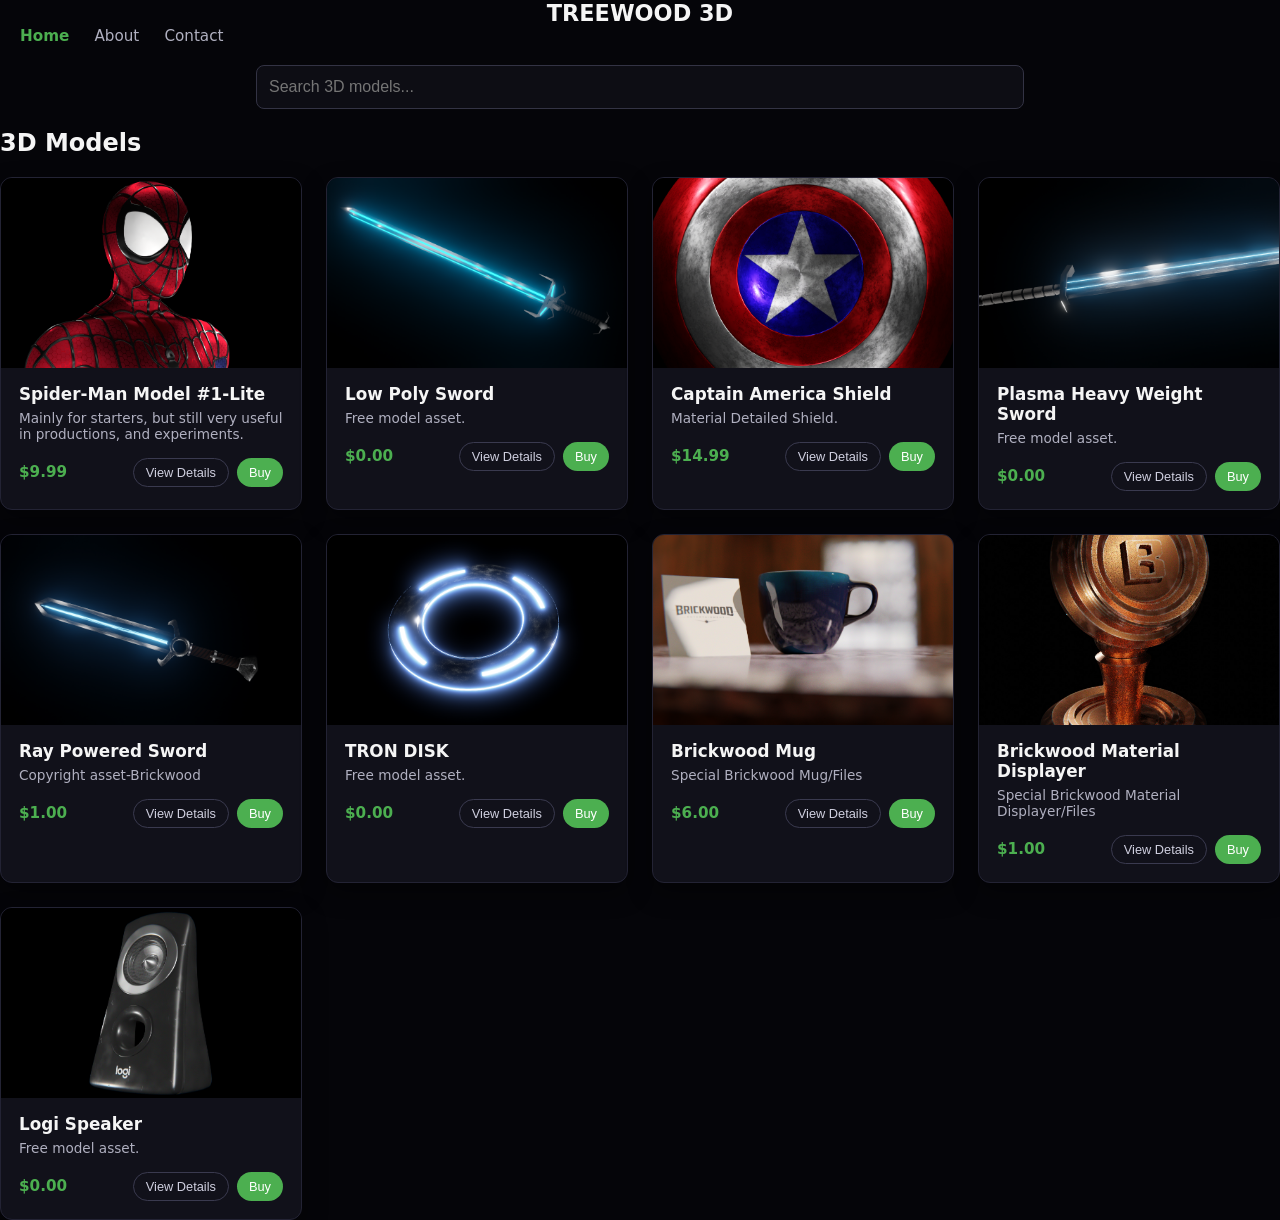
<file: index.html>
<!DOCTYPE html>
<html lang="en">
<head>
  <meta charset="UTF-8" />
  <meta name="viewport" content="width=device-width, initial-scale=1.0" />
  <title>TREEWOOD 3D - Home</title>
  <link rel="stylesheet" href="styles.css" />
</head>
<body>

  <!-- HEADER -->
  <header class="header">
    <h1 class="logo">TREEWOOD 3D</h1>
    <nav class="nav">
      <a href="index.html" class="active">Home</a>
      <a href="about.html">About</a>
      <a href="contact.html">Contact</a>
    </nav>
  </header>

  <!-- SEARCH BAR -->
  <div class="search-container">
    <input 
      type="text" 
      id="search-input" 
      placeholder="Search 3D models..."
    />
  </div>

  <!-- MAIN CONTENT -->
  <main class="container">
    <h2 class="section-title">3D Models</h2>

    <div id="gallery" class="gallery"></div>
  </main>

  <!-- SCRIPT FOR PRODUCT CARDS + SEARCH -->
  <script src="script.js"></script>

</body>
</html>
</file>
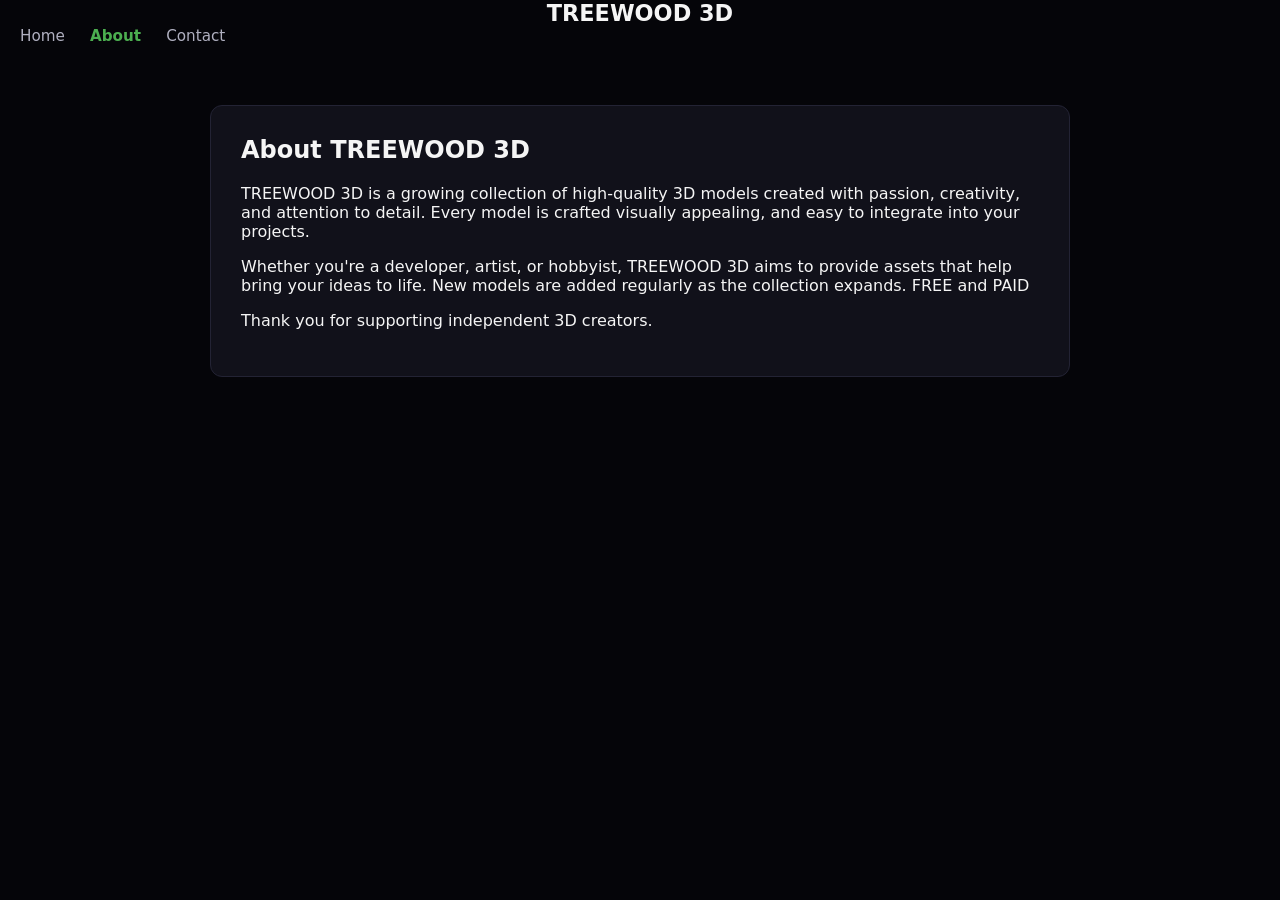
<file: about.html>
<!DOCTYPE html>
<html lang="en">
<head>
  <meta charset="UTF-8" />
  <meta name="viewport" content="width=device-width, initial-scale=1.0" />
  <title>About - TREEWOOD 3D</title>
  <link rel="stylesheet" href="styles.css" />
</head>
<body>

  <header class="header">
    <h1 class="logo">TREEWOOD 3D</h1>
    <nav class="nav">
      <a href="index.html">Home</a>
      <a href="about.html" class="active">About</a>
      <a href="contact.html">Contact</a>
    </nav>
  </header>

  <main class="page-container">
    <section class="page-box">
      <h2>About TREEWOOD 3D</h2>
      <p>
        TREEWOOD 3D is a growing collection of high‑quality 3D models created with passion, creativity, 
        and attention to detail. Every model is crafted visually appealing, and easy 
        to integrate into your projects.
      </p>

      <p>
        Whether you're a developer, artist, or hobbyist, TREEWOOD 3D aims to provide assets that help 
        bring your ideas to life. New models are added regularly as the collection expands. FREE and PAID
      </p>

      <p>
        Thank you for supporting independent 3D creators.
      </p>
    </section>
  </main>

</body>
</html>
</file>
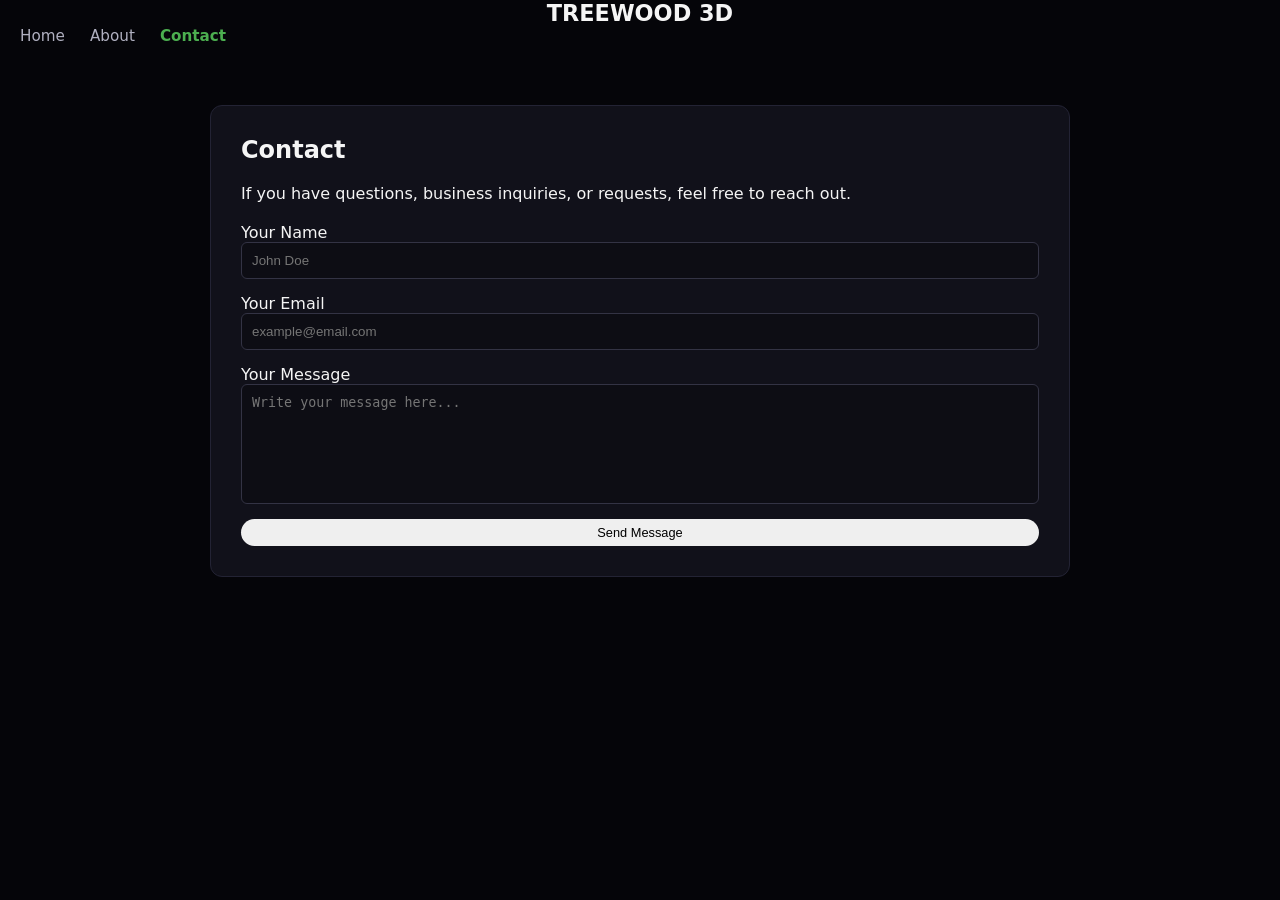
<file: contact.html>
<!DOCTYPE html>
<html lang="en">
<head>
  <meta charset="UTF-8" />
  <meta name="viewport" content="width=device-width, initial-scale=1.0" />
  <title>Contact - TREEWOOD 3D</title>
  <link rel="stylesheet" href="styles.css" />
</head>
<body>

  <header class="header">
    <h1 class="logo">TREEWOOD 3D</h1>
    <nav class="nav">
      <a href="index.html">Home</a>
      <a href="about.html">About</a>
      <a href="contact.html" class="active">Contact</a>
    </nav>
  </header>

  <main class="page-container">
    <section class="page-box">
      <h2>Contact</h2>
      <p>If you have questions, business inquiries, or requests, feel free to reach out.</p>

      <!-- CONTACT FORM WITH YOUR FORMSPREE URL -->
      <form class="contact-form" action="https://formspree.io/f/mykbdpyz" method="POST">

        <!-- Email subject line -->
        <input type="hidden" name="_subject" value="New message from TREEWOOD 3D" />

        <label>Your Name</label>
        <input type="text" name="name" placeholder="John Doe" required />

        <label>Your Email</label>
        <input type="email" name="email" placeholder="example@email.com" required />

        <label>Your Message</label>
        <textarea name="message" placeholder="Write your message here..." required></textarea>

        <button type="submit" class="btn">Send Message</button>
      </form>
    </section>
  </main>

</body>
</html>
</file>
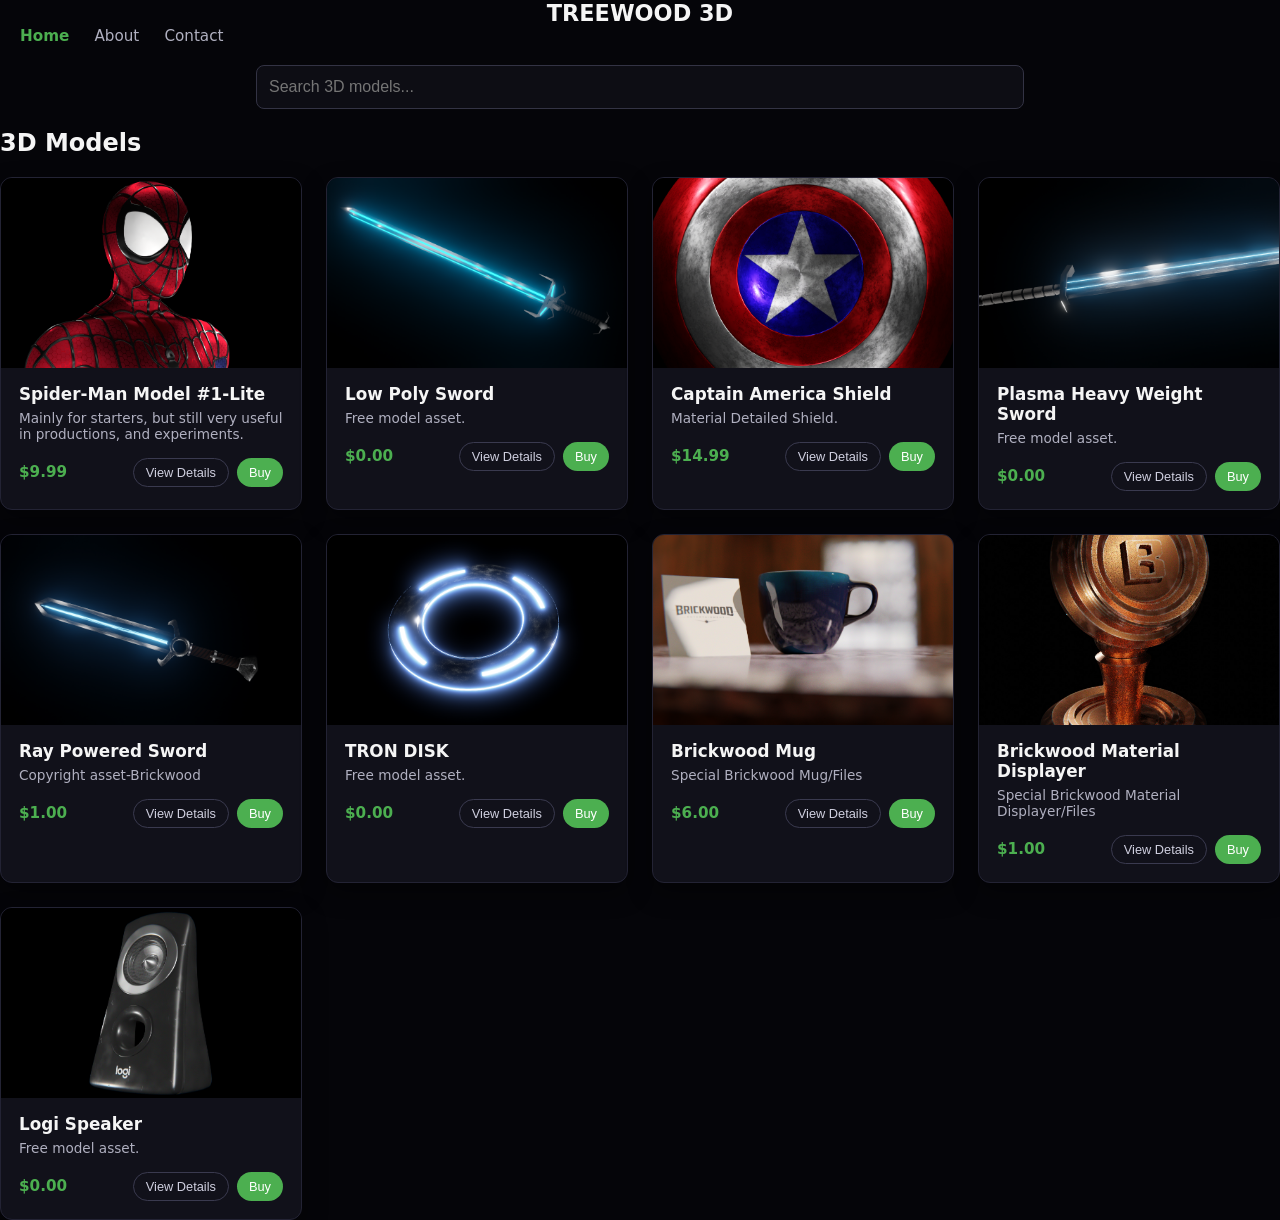
<file: download.html>
<!DOCTYPE html>
<html lang="en">
<head>
  <meta charset="UTF-8" />
  <meta name="viewport" content="width=device-width, initial-scale=1.0" />
  <title>Download Your Model</title>
  <link rel="stylesheet" href="download.css" />
</head>
<body>

  <div class="container">
    <h1>Your Download is Ready</h1>
    <p>Click the button below to download your 3D model.</p>

    <a id="file-link" class="btn" href="#" download>Download Model</a>
  </div>

  <script>
    // --- BLOCK ACCESS IF USER DID NOT PAY ---
    if (localStorage.getItem("paid") !== "true") {
      window.location.href = "index.html";
    }

    // --- GET MODEL FILE ---
    const params = new URLSearchParams(window.location.search);
    const model = params.get("model");

    if (model) {
      document.getElementById("file-link").href = model;
    } else {
      document.getElementById("file-link").textContent = "Error: No file found.";
      document.getElementById("file-link").removeAttribute("href");
    }

    // --- CLEAR PAYMENT FLAG ---
    localStorage.removeItem("paid");
  </script>

</body>
</html>
</file>
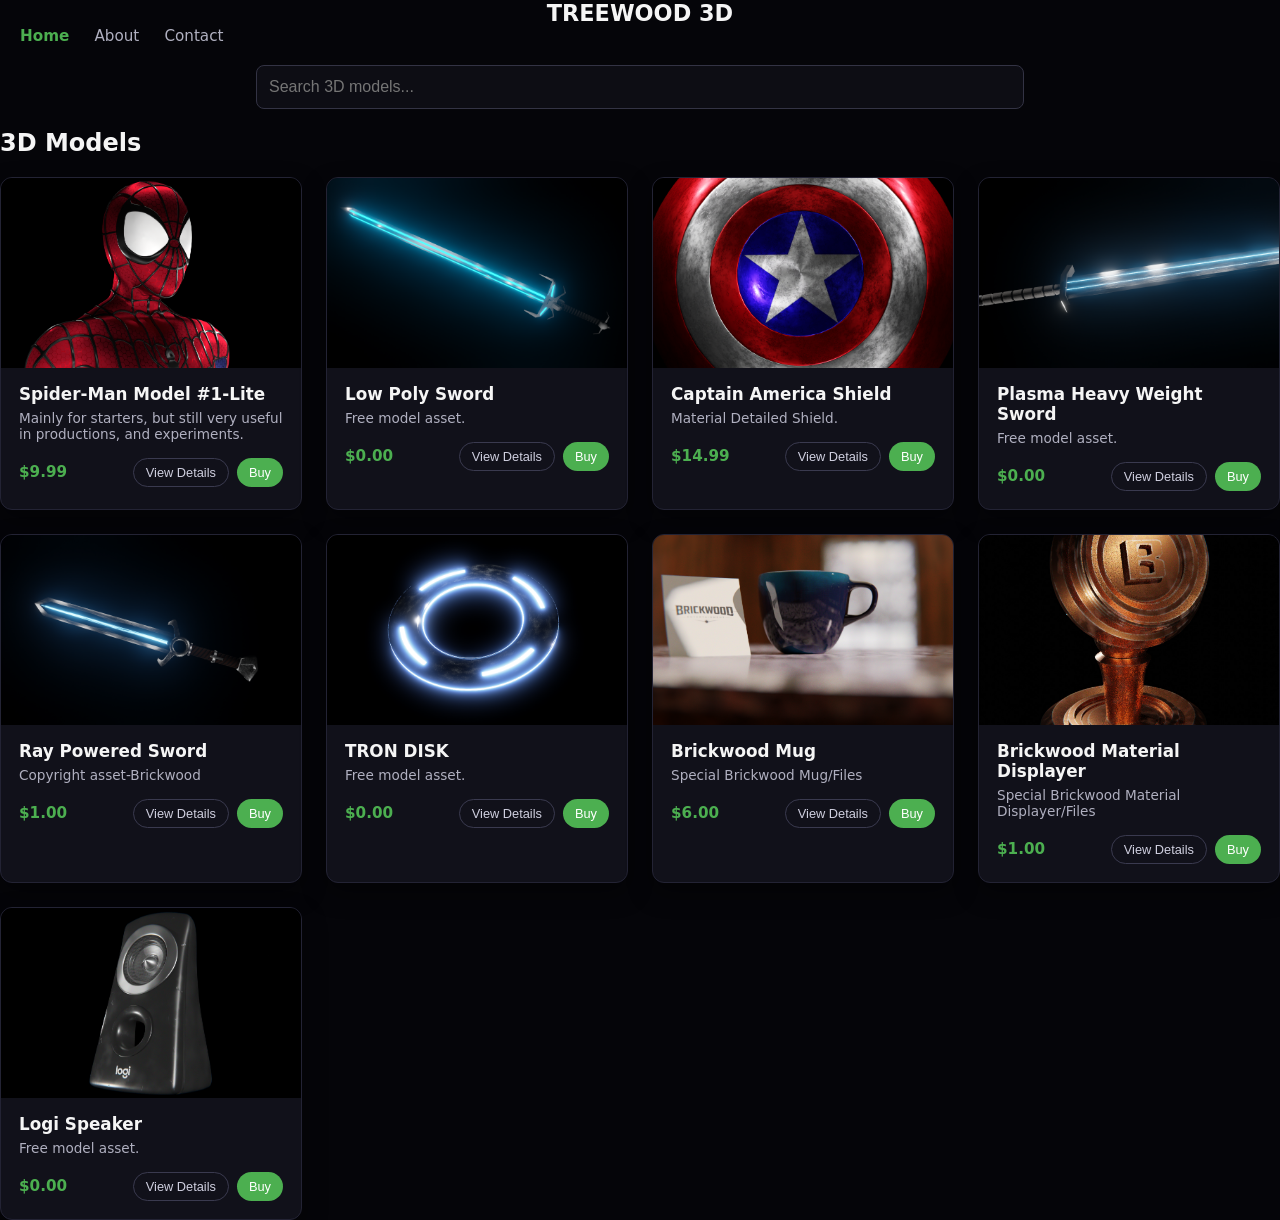
<file: success.html>
<!DOCTYPE html>
<html lang="en">
<head>
  <meta charset="UTF-8">
  <meta name="viewport" content="width=device-width, initial-scale=1.0">
  <title>Purchase Successful</title>
  <link rel="stylesheet" href="styles.css">
</head>
<body>

  <div class="page-container">
    <div class="page-box">
      <h2>Thank You For Your Purchase!</h2>
      <p>Your payment was successful. You can now download your product below.</p>

      <!-- DOWNLOAD BUTTON -->
      <a href="YOUR_DIGITAL_PRODUCT_FILE_HERE" class="btn btn-primary" download>
        Download Product
      </a>
    </div>
  </div>

  <script>
    // --- BLOCK ACCESS IF USER DID NOT PAY ---
    if (localStorage.getItem("paid") !== "true") {
      window.location.href = "index.html";
    }

    // Clear flag so they can't refresh to download again
    localStorage.removeItem("paid");
  </script>

</body>
</html>
</file>
<file: styles.css>
* {
  box-sizing: border-box;
}

body {
  margin: 0;
  font-family: system-ui, -apple-system, BlinkMacSystemFont, "Segoe UI", sans-serif;
  background: #050509;
  color: #f5f5f5;
}

/* HEADER */
.site-header {
  display: flex;
  justify-content: space-between;
  align-items: center;
  padding: 20px 40px;
  background: #0b0b10;
  border-bottom: 1px solid #1f1f2a;
}

.logo {
  margin: 0;
  font-size: 1.4rem;
  font-weight: 600;
  text-align: center;
}

.nav a {
  color: #b0b0c0;
  text-decoration: none;
  margin-left: 20px;
  font-size: 0.95rem;
}

.nav a:hover {
  color: #ffffff;
}

.nav a.active {
  color: #4caf50;
  font-weight: bold;
}

/* MAIN CONTENT */
.main {
  padding: 40px;
}

/* PRODUCT GRID */
.gallery {
  display: grid;
  grid-template-columns: repeat(auto-fit, minmax(260px, 1fr));
  gap: 24px;
}

/* PRODUCT CARD */
.card {
  background: #11111a;
  border-radius: 12px;
  overflow: hidden;
  border: 1px solid #232334;
  box-shadow: 0 10px 25px rgba(0, 0, 0, 0.4);
  display: flex;
  flex-direction: column;
  transition: transform 0.18s ease, box-shadow 0.18s ease;
}

.card:hover {
  transform: translateY(-4px);
  box-shadow: 0 16px 35px rgba(0, 0, 0, 0.6);
}

.card-img {
  width: 100%;
  height: 190px;
  object-fit: cover;
  background: #1a1a24;
}

.card-body {
  padding: 16px 18px 18px;
  display: flex;
  flex-direction: column;
  gap: 6px;
}

.card-title {
  margin: 0;
  font-size: 1.05rem;
  font-weight: 600;
}

.card-desc {
  margin: 0;
  font-size: 0.85rem;
  color: #b0b0c0;
}

.card-footer {
  margin-top: 10px;
  display: flex;
  justify-content: space-between;
  align-items: center;
}

.price {
  color: #4caf50;
  font-weight: 600;
  font-size: 0.95rem;
}

.card-actions {
  display: flex;
  gap: 8px;
}

/* BUTTONS */
.btn {
  border: none;
  border-radius: 999px;
  padding: 6px 12px;
  font-size: 0.8rem;
  cursor: pointer;
  font-weight: 500;
}

.btn-outline {
  background: transparent;
  color: #d0d0e0;
  border: 1px solid #3a3a4f;
}

.btn-outline:hover {
  background: #23233a;
}

.btn-primary {
  background: #4caf50;
  color: #ffffff;
}

.btn-primary:hover {
  background: #43a047;
}

/* PAGE LAYOUT (About + Contact) */
.page-container {
  max-width: 900px;
  margin: 40px auto;
  padding: 20px;
}

.page-box {
  background: #11111a;
  padding: 30px;
  border-radius: 12px;
  border: 1px solid #232334;
}

.page-box h2 {
  margin-top: 0;
}

/* CONTACT FORM */
.contact-form {
  display: flex;
  flex-direction: column;
  margin-top: 20px;
}

.contact-form input,
.contact-form textarea {
  background: #0d0d14;
  border: 1px solid #333344;
  color: #fff;
  padding: 10px;
  margin-bottom: 15px;
  border-radius: 6px;
}

.contact-form textarea {
  height: 120px;
  resize: none;
}

/* SEARCH BAR */
.search-container {
  width: 100%;
  display: flex;
  justify-content: center;
  margin: 20px 0;
}

#search-input {
  width: 60%;
  padding: 12px;
  border-radius: 8px;
  border: 1px solid #333344;
  background: #0d0d14;
  color: #fff;
  font-size: 1rem;
}
</file>
<file: download.css>
body {
  margin: 0;
  background: #050509;
  color: #f5f5f5;
  font-family: system-ui, sans-serif;
  display: flex;
  justify-content: center;
  align-items: center;
  height: 100vh;
}

.container {
  text-align: center;
  background: #11111a;
  padding: 40px;
  border-radius: 12px;
  border: 1px solid #232334;
}

.btn {
  display: inline-block;
  margin-top: 20px;
  padding: 12px 20px;
  background: #4caf50;
  color: white;
  border-radius: 8px;
  text-decoration: none;
  font-size: 1rem;
}

.btn:hover {
  background: #43a047;
}
</file>
